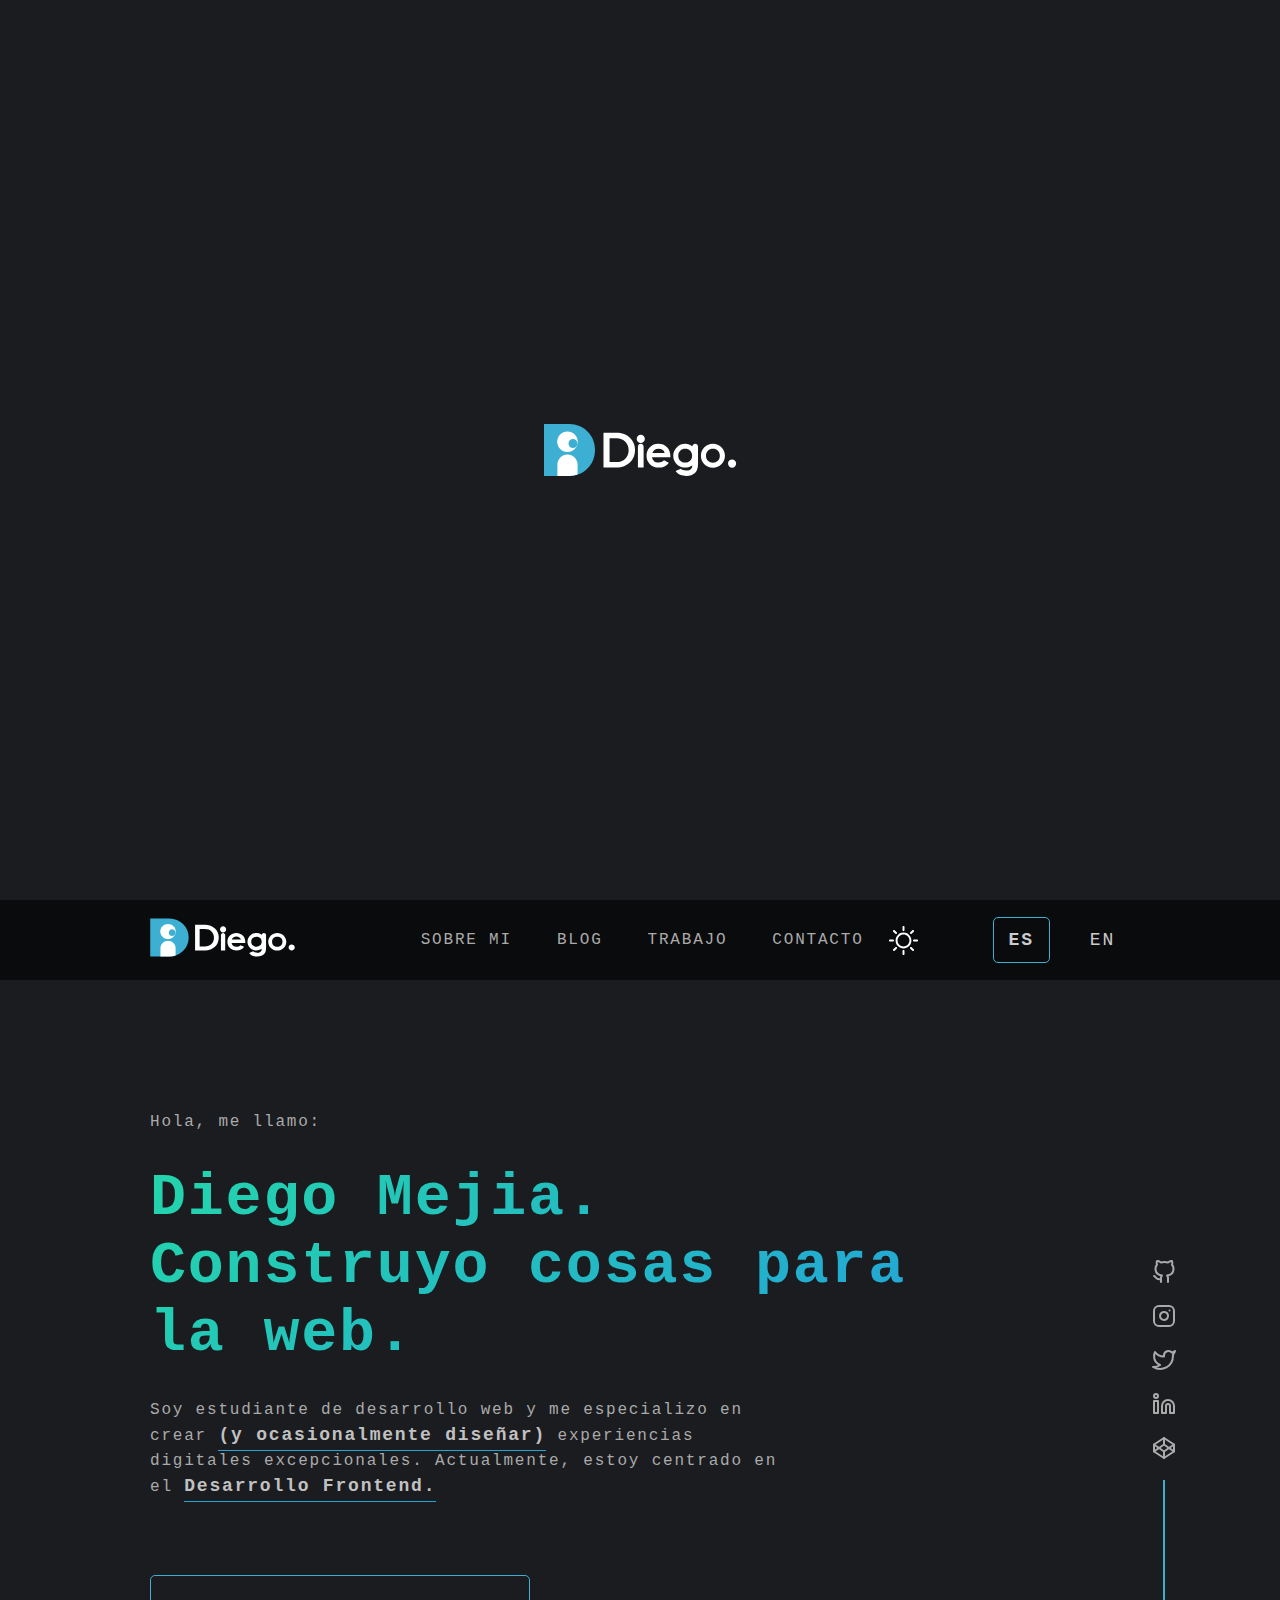
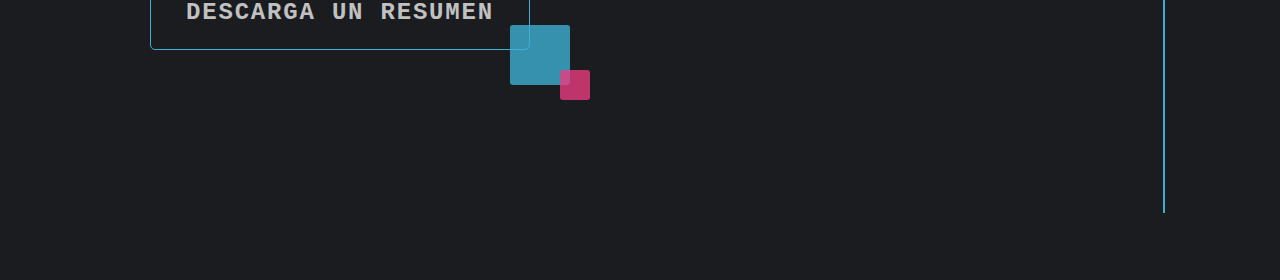
<file: index.html>
<!DOCTYPE html>
<html lang="en">
<head>
    <meta charset="UTF-8">
    <meta http-equiv="X-UA-Compatible" content="IE=edge">
    <meta name="viewport" content="width=device-width, initial-scale=1.0">
    <title>Diego Mejia</title>
    <script src="https://code.jquery.com/jquery-3.6.0.js" integrity="sha256-H+K7U5CnXl1h5ywQfKtSj8PCmoN9aaq30gDh27Xc0jk=" crossorigin="anonymous"></script>
    <link rel="shortcut icon" href="./src/icon-svg/isotipo-logo.svg" type="image/x-icon">
    <link rel="stylesheet" href="./Styles/Styles.css">
</head>
<body>
    <div id="logo-preloader">
        <img src="./src/icon-svg/logo-Diego.svg" alt="logo-Diego">
    </div>
    <header>
        <div>
            <a href="./index.html"><img class="header-img-logo" src="./src/icon-svg/logo-Diego.svg" alt="Logo Diego Mejia"></a>
        </div>

        <section class="link-border">
           <ul>
            <li><a href="#">Sobre mi</a></li>
            <li><a href="#">Blog</a></li>
            <li><a href="./trabajo.html">Trabajo</a></li>
            <li><a href="#">Contacto</a></li>
           </ul> 
        </section>
    
        <section class="header-change-idioma">
            <img class= "header-icon-sun" src="./src/icon-svg/icon-sun.svg" alt="icon-sun">

            <button class="button-spain">ES</button>
            <button class="button-english">EN</button>

        </section>
    </header>
    <main>

        <section class="main-section-info">
            <p class="main-section-p1">Hola, me llamo:</p>
            <h1>Diego Mejia.<br/>Construyo cosas para la web.</h1>
            <p>Soy estudiante de desarrollo web y me especializo en crear <span>(y ocasionalmente diseñar)</span> experiencias digitales excepcionales. Actualmente, estoy centrado en el <span> Desarrollo Frontend.</span></p>
            <button class="boton-resumen">DESCARGA UN RESUMEN</button>
            <div class="retangule-1"></div>
            <div class="retangule-2"></div>
        </section>

        <section class="main-section-social-media">

            <ul class="tyled-Social-List">
                <li>
                    <a href="https://github.com/Diego-Marin" aria-label="GitHub" target="_blank" rel="noreferrer">
                        <svg xmlns="http://www.w3.org/2000/svg" role="img" width= "24px" height= "24px"   fill="none" stroke="currentColor" stroke-width="2" stroke-linecap="round" stroke-linejoin="round">
                            <title>GitHub</title>
                            <path d="M9 19c-5 1.5-5-2.5-7-3m14 6v-3.87a3.37 3.37 0 0 0-.94-2.61c3.14-.35 6.44-1.54 6.44-7A5.44 5.44 0 0 0 20 4.77 5.07 5.07 0 0 0 19.91 1S18.73.65 16 2.48a13.38 13.38 0 0 0-7 0C6.27.65 5.09 1 5.09 1A5.07 5.07 0 0 0 5 4.77a5.44 5.44 0 0 0-1.5 3.78c0 5.42 3.3 6.61 6.44 7A3.37 3.37 0 0 0 9 18.13V22"></path>
                        </svg>
                    </a>
                </li>
        
                <li>
                    <a href="https://www.instagram.com/diego___mejia/" aria-label="Instagram" target="_blank" rel="noreferrer">
                        <svg xmlns="http://www.w3.org/2000/svg" width= "24px" height= "24px"  fill="none" stroke="currentColor" stroke-width="2" stroke-linecap="round" stroke-linejoin="round">
                            <title>Instagram</title>
                            <rect x="2" y="2" width="20" height="20" rx="5" ry="5"></rect>
                            <path d="M16 11.37A4 4 0 1 1 12.63 8 4 4 0 0 1 16 11.37z"></path>
                            <line x1="17.5" y1="6.5" x2="17.51" y2="6.5"></line>
                        </svg>           
                    </a>
                </li>
        
                <li>
                    <a href="https://twitter.com/diego_mariin" aria-label="Twitter" target="_blank" rel="noreferrer">
                        <svg xmlns="http://www.w3.org/2000/svg" role="img" width= "24px" height= "24px"  fill="none" stroke="currentColor" stroke-width="2" stroke-linecap="round" stroke-linejoin="round">
                            <title>Twitter</title>
                            <path d="M23 3a10.9 10.9 0 0 1-3.14 1.53 4.48 4.48 0 0 0-7.86 3v1A10.66 10.66 0 0 1 3 4s-4 9 5 13a11.64 11.64 0 0 1-7 2c9 5 20 0 20-11.5a4.5 4.5 0 0 0-.08-.83A7.72 7.72 0 0 0 23 3z">
                            </path>
                        </svg>
                    </a>
                </li>
        
                <li>
                    <a href="https://www.linkedin.com/in/diiego-marin/" aria-label="Linkedin" target="_blank" rel="noreferrer">
                        <svg xmlns="http://www.w3.org/2000/svg" role="img" width= "24px" height= "24px"  fill="none" stroke="currentColor" stroke-width="2" stroke-linecap="round" stroke-linejoin="round">
                            <title>LinkedIn</title>
                            <path d="M16 8a6 6 0 0 1 6 6v7h-4v-7a2 2 0 0 0-2-2 2 2 0 0 0-2 2v7h-4v-7a6 6 0 0 1 6-6z"></path>
                            <rect x="2" y="9" width="4" height="12"></rect>
                            <circle cx="4" cy="4" r="2"></circle>
                        </svg>
                    </a>
                </li>
        
                <li>
                    <a href="https://codepen.io/diego-marin-the-lessful" aria-label="Codepen" target="_blank" rel="noreferrer">
                        <svg xmlns="http://www.w3.org/2000/svg" role="img" width= "24px" height= "24px"  fill="none" stroke="currentColor" stroke-width="2" stroke-linecap="round" stroke-linejoin="round">
                            <title>CodePen</title>
                            <polygon points="12 2 22 8.5 22 15.5 12 22 2 15.5 2 8.5 12 2"></polygon>
                            <line x1="12" y1="22" x2="12" y2="15.5"></line>
                            <polyline points="22 8.5 12 15.5 2 8.5"></polyline>
                            <polyline points="2 15.5 12 8.5 22 15.5"></polyline>
                            <line x1="12" y1="2" x2="12" y2="8.5"></line>
                        </svg>
                    </a>
                </li>

                <img src="./src/icon-svg/icon-linea.svg" alt="">
                
            </ul>

        </section>
        
    </main>
</body>
<script src="./js/script.js"></script>
</html>
</file>
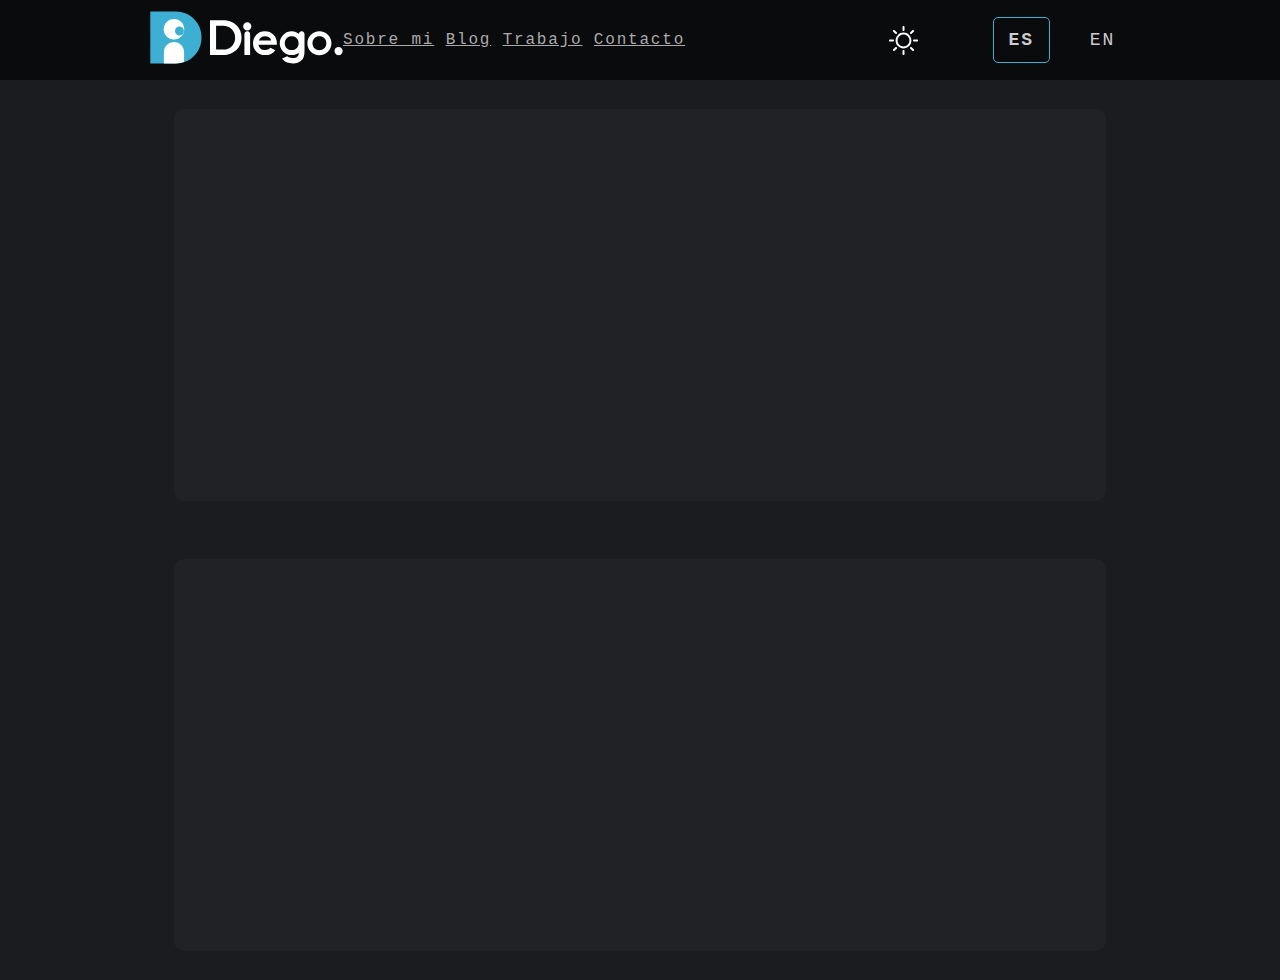
<file: trabajo.html>
<!DOCTYPE html>
<html lang="en">
<head>
    <meta charset="UTF-8">
    <meta http-equiv="X-UA-Compatible" content="IE=edge">
    <meta name="viewport" content="width=device-width, initial-scale=1.0">
    <title>Diego Mejia</title>
    <script src="https://code.jquery.com/jquery-3.6.0.js" integrity="sha256-H+K7U5CnXl1h5ywQfKtSj8PCmoN9aaq30gDh27Xc0jk=" crossorigin="anonymous"></script>
    <link rel="shortcut icon" href="./src/icon-svg/isotipo-logo.svg" type="image/x-icon">
    <link rel="stylesheet" href="./Styles/Styles.css">
</head>
<body class="page-trabajo">
    <header class="header-page-trabajo">
        <a href="./index.html"><img class="header-img-logo" src="./src/icon-svg/logo-Diego.svg" alt="Logo Diego Mejia"></a>

        <div class="link-border">
            <a href="#">Sobre mi</a>
            <a href="#">Blog</a>
            <a href="./trabajo.html">Trabajo</a>
            <a href="#">Contacto</a>
        </div>
    
        <section class="header-change-idioma">
            <img class= "header-icon-sun" src="./src/icon-svg/icon-sun.svg" alt="icon-sun">

            <button class="button-spain">ES</button>
            <button class="button-english">EN</button>

        </section>
    </header>
    <main class="main-page-trabajo">
        <section class="parent">
            <div class="child"></div>
            <div class="child"></div>
            
        </section>
    </main>
</body>
</html>
</file>
<file: Styles/Styles.css>
/* :root{
    --backgroundDark: #1a1c20;
    --backgroundLigth: #ffffff;
    --color-titulos
    --color-subtitulos
    --color-parrafos
    --color-lineas
    --
} */
*{
    padding: 0%;
    margin: 0%;
    color: #aaaaaa;

    /* @import url('https://fonts.googleapis.com/css2? family= Fira+Code:wght@400;700 & display=swap');
    font-family: 'Fira Code', monospace; */

    @import url('https://fonts.googleapis.com/css2?family=Noto+Sans+Mono:wght@100;200;300;400;500;600;700;800;900&display=swap');
    font-family: 'Noto Sans Mono', monospace;
    letter-spacing: 1.8px;
}
body{
    width: 100%;
    height: 100vh;
    position:relative;
    background: #1a1c20;
    overflow-x:hidden;
    overflow-y:hidden;
}
.page-trabajo{
    width: 100%;
    height: 100vh;
    position:relative;
    background: #1a1c20;
    overflow-x:hidden;
    overflow-y:hidden;
}
#logo-preloader {
    width: 100%;
    height: 100vh;
    position:relative;
    text-align:center;
    z-index: 10;
  }
#logo-preloader img {
    position:absolute;
    top:50%;
    left:50%;
    transform: translate(-50%,-50%);
    z-index: 10;
}
main{
    display:grid;
    grid-template-columns: auto 10%;
    justify-content: space-around;
    width: 100%;
    height:  100%;
}
.main-page-trabajo{
    display:grid;
    grid-template-columns: auto;
    justify-content: space-around;
    width: 100%;
    height:  100%;
}

/* ----------------------------------------- Stylos Header*/
header{
    /* background-color: #09112B; */
    background-color: #0a0b0c;
    width: 100%;
    height: 80px;
    display: grid;
    grid-template-columns: 1fr 3fr 1fr;
    place-content: center;
    padding: 0px 150px 0px 150px; 
    box-sizing: border-box;
    align-items: center;
    justify-items: end;
}
.header-page-trabajo{
    background-color: #0a0b0c;
}
header div{
    justify-self: start;
}
header div .header-img-logo{
    width: 145px;
    cursor: pointer;
}

/* ----------------------------------------- Stylos de link Border */
header .link-border ul {
    margin-top: 10px;
    list-style: none;
	display: inline-flex;
    gap: 45px;
    font-size: 16px;
    align-items: center;
    
}
/* ----------------------------------------- Stylos de efecto link Border */
/* .link-border a {
	font-weight: 500;
	-webkit-transition: -webkit-transform 0.2s;
	transition: transform 0.2s;
    text-decoration: none;
}
.link-border a:hover,
.link-border a:focus {
	-webkit-transform: scale(0.8333);
	transform: scale(0.8333);
}
.link-border a::before {
	position: absolute;
	top: -8px;
	left: -8px;
	box-sizing: content-box;
	padding: 5px;
	width: 100%;
	height: 25px;
	border: 1px solid #3DAFD3;
    border-radius: 5px;
	content: '';
	opacity: 0;
	-webkit-transition: opacity 0.2s, -webkit-transform 0.2s;
	transition: opacity 0.2s, transform 0.2s;
	-webkit-transform: scale(0.2);
	transform: scale(0.2);
}
.link-border a:hover::before,
.link-border a:focus::before {
	opacity: 1;
	-webkit-transform: scale(1.2);
	transform: scale(1.2);
} */

.link-border ul li a {
	position: relative;
	display: inline-block;
	text-decoration: none;
	letter-spacing: 1.8px;
    padding-bottom: 5px;
	overflow: hidden;
	text-transform: uppercase;
}

.link-border ul li a:before {
	content: '';
	width: 100%;
	height: 1.5px;
	position: absolute;
	bottom: 0;
	left: calc(-101%);
	background:#3DAFD3;
	transition: 0.3s ease-in-out;
}

.link-border ul li a:hover:before {
	left: 0;
}


header .header-icon-sun{
    display: flex;
    align-items: center;
    justify-content: flex-end;
    margin-left: 25px;
    width: 29px;
    height: 29px; 
    cursor: pointer; 
    margin-right: 50px;
}
header .header-change-idioma{
    display: flex;
    align-items: center;
    justify-content: flex-end;
}
.header-change-idioma button{
    color: #cccccf;
    background: none;
    border-style: none;
    font-size: 18px;
    cursor: pointer;
    text-decoration: none;
    margin-left: 25px;
    padding: 12px 15px;
 }
 .header-change-idioma .button-spain{
    border: 1.5px solid #3DAFD3;
    border-radius: 5px;
    font-weight: bolder;
 }
/* ----------------------------------------- Stylos main social media*/
 main .main-section-social-media{
    width: 40px;
    display: flex;
    align-items: flex-end;
    bottom: 0px;
    right: 70px;
    left: auto;
    z-index: 1;
}
main .tyled-Social-List{
    display: flex;
    flex-direction: column;
    gap: 15px;
    align-items: center;
    margin: 0px;
    padding: 0px;
    list-style: none;
    z-index: 1;
}
main .tyled-Social-List li {
    display: list-item;
    z-index: 1;
}
main .tyled-Social-List a {
    display: inline-block;
    text-decoration: none;
    text-decoration-skip-ink: auto;
    color: white;
    position: relative;
    z-index: 1;
}

/* ----------------------------------------- Stylos main Info*/
main .main-section-info{
   display: flex;
   flex-direction: column;
   justify-content: flex-start ;
   padding: 100px 150px ;
}
/* ----------------------------------------- Adnimacion H1 Stylos main Info*/
main .main-section-info h1{
    font-size: 60px;
    animation: fluido 10s ease-in-out infinite;
    background: linear-gradient(-45deg, #ee7752, #e73c7e, #23a6d5, #23d5ab);
    background-size: 300%;
    -webkit-background-clip: text;
    background-clip: text;
    -webkit-text-fill-color: transparent;
}
  @keyframes fluido {
      0% { background-position: 0 50% }
      50% { background-position: 100% 50% }
      100% { background-position: 0 50% }
  }

main .main-section-info p{
    font-size: 16px;
    line-height: 1.5;
    font-weight: 400;
    margin: 30px 0;
    padding-right: 200px;
}
main .main-section-info span{
    color: #c1c1c1;
    border-bottom: 1px solid #23a6d5;
    font-size: 18px;
    font-weight: bolder;
    padding-bottom: 5px;
}
.main-section-info button{
    color: #c1c1c1;
    font-size: 24px;
    font-weight: bolder;
    height: 75px;
    width: 380px;
    background: none;
    border:1.5px solid #3DAFD3;
    border-radius: 5px;
    margin-top: 45px;
    cursor: pointer;
} 
.boton-resumen:hover{
    background-color: #1e2023;
  }
main .retangule-1{
    width: 60px;
    height: 60px;
    background-color: #3DAFD3;
    opacity: 0.8;
    border-radius: 3px;
    display: flex;
    position: relative;
    left: 360px;
    bottom: 25px;
}
main .retangule-2{
    width: 30px;
    height: 30px;
    background-color: #e73c7e;
    opacity: 0.8;
    border-radius: 3px;
    display: flex;
    position: relative;
    left: 410px;
    bottom: 40px;
}
/*--------------------------------------------------Stilos pagina trabajo*/
.parent {
    margin: 0;
    padding: 0;
    height: 100vh;
    width: 100%;
    display: grid;
    /* horizontal centering */
    justify-items: center;
    /* vertical centering */
    align-items: center;

}

.child {
  background: #212226;
  width: 900px;
  height: 80%;
  padding: 1rem;
  border-radius: 10px;
 }
</file>
